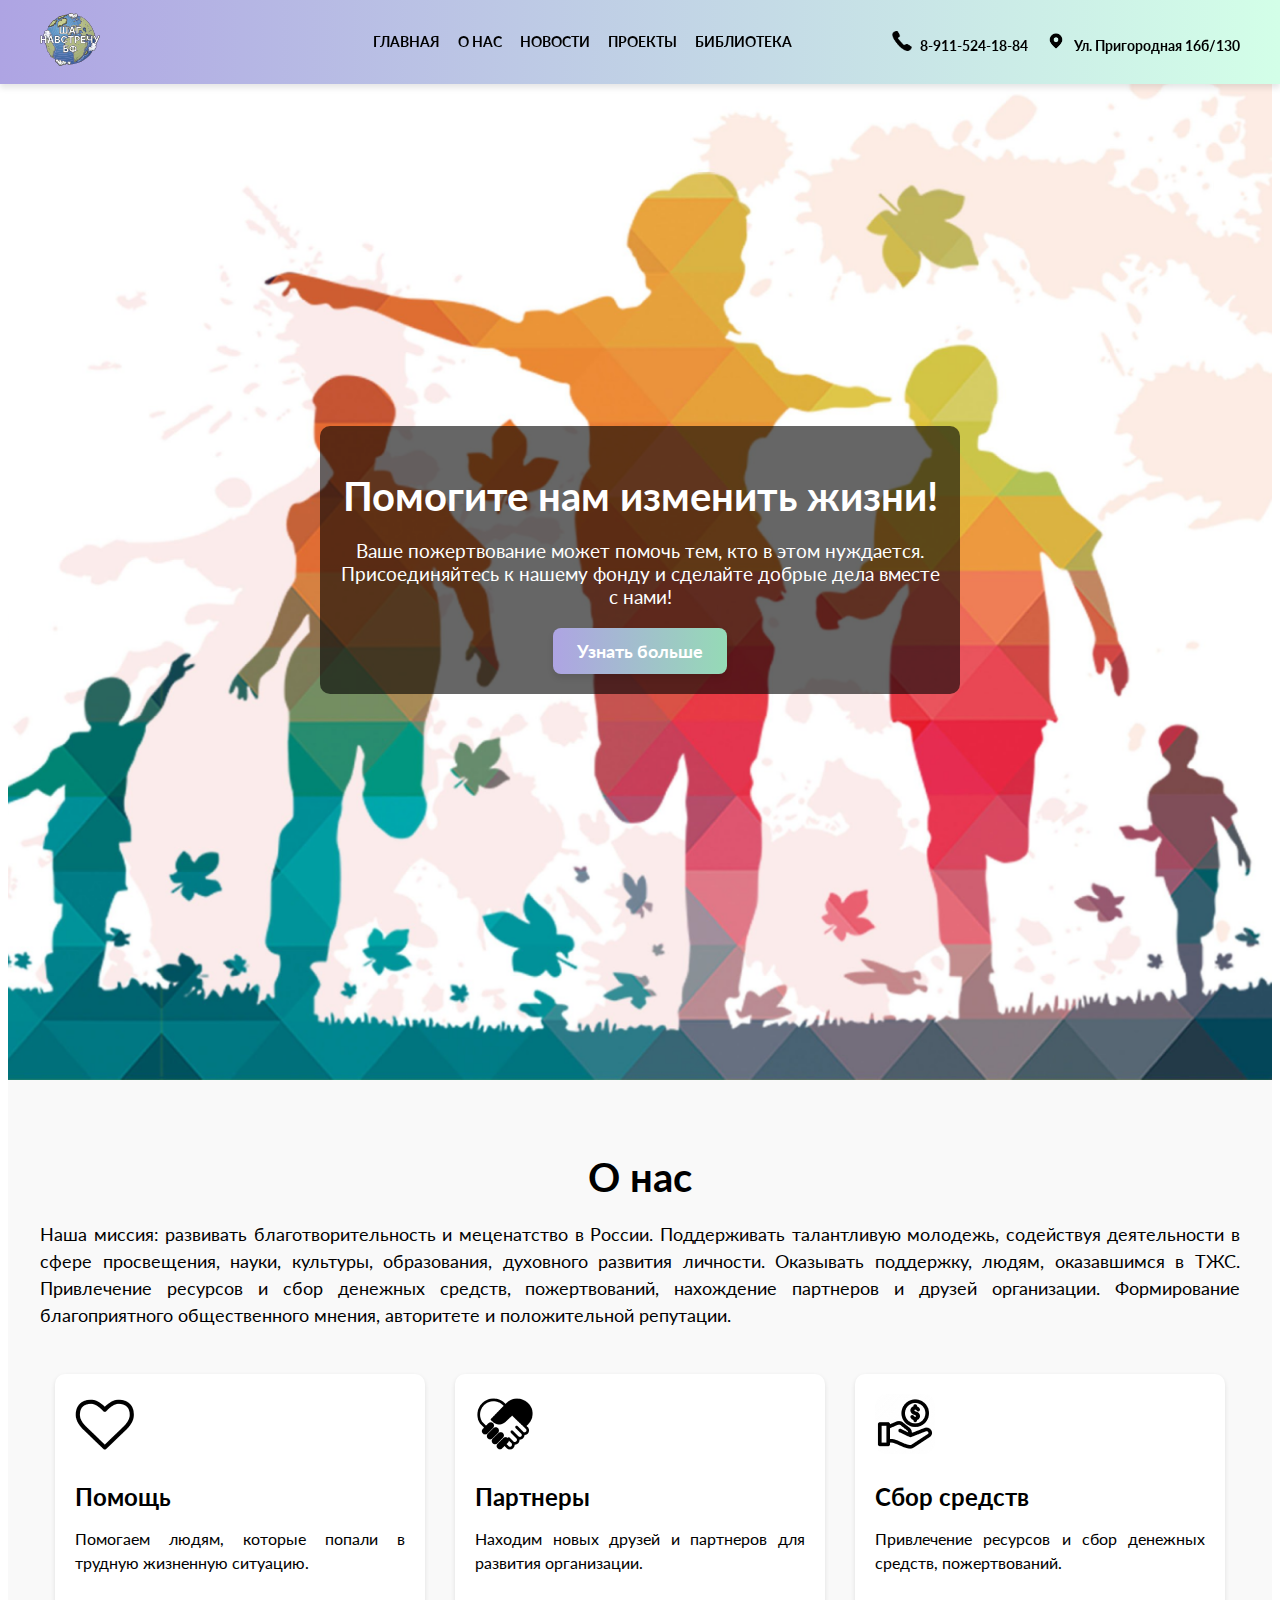
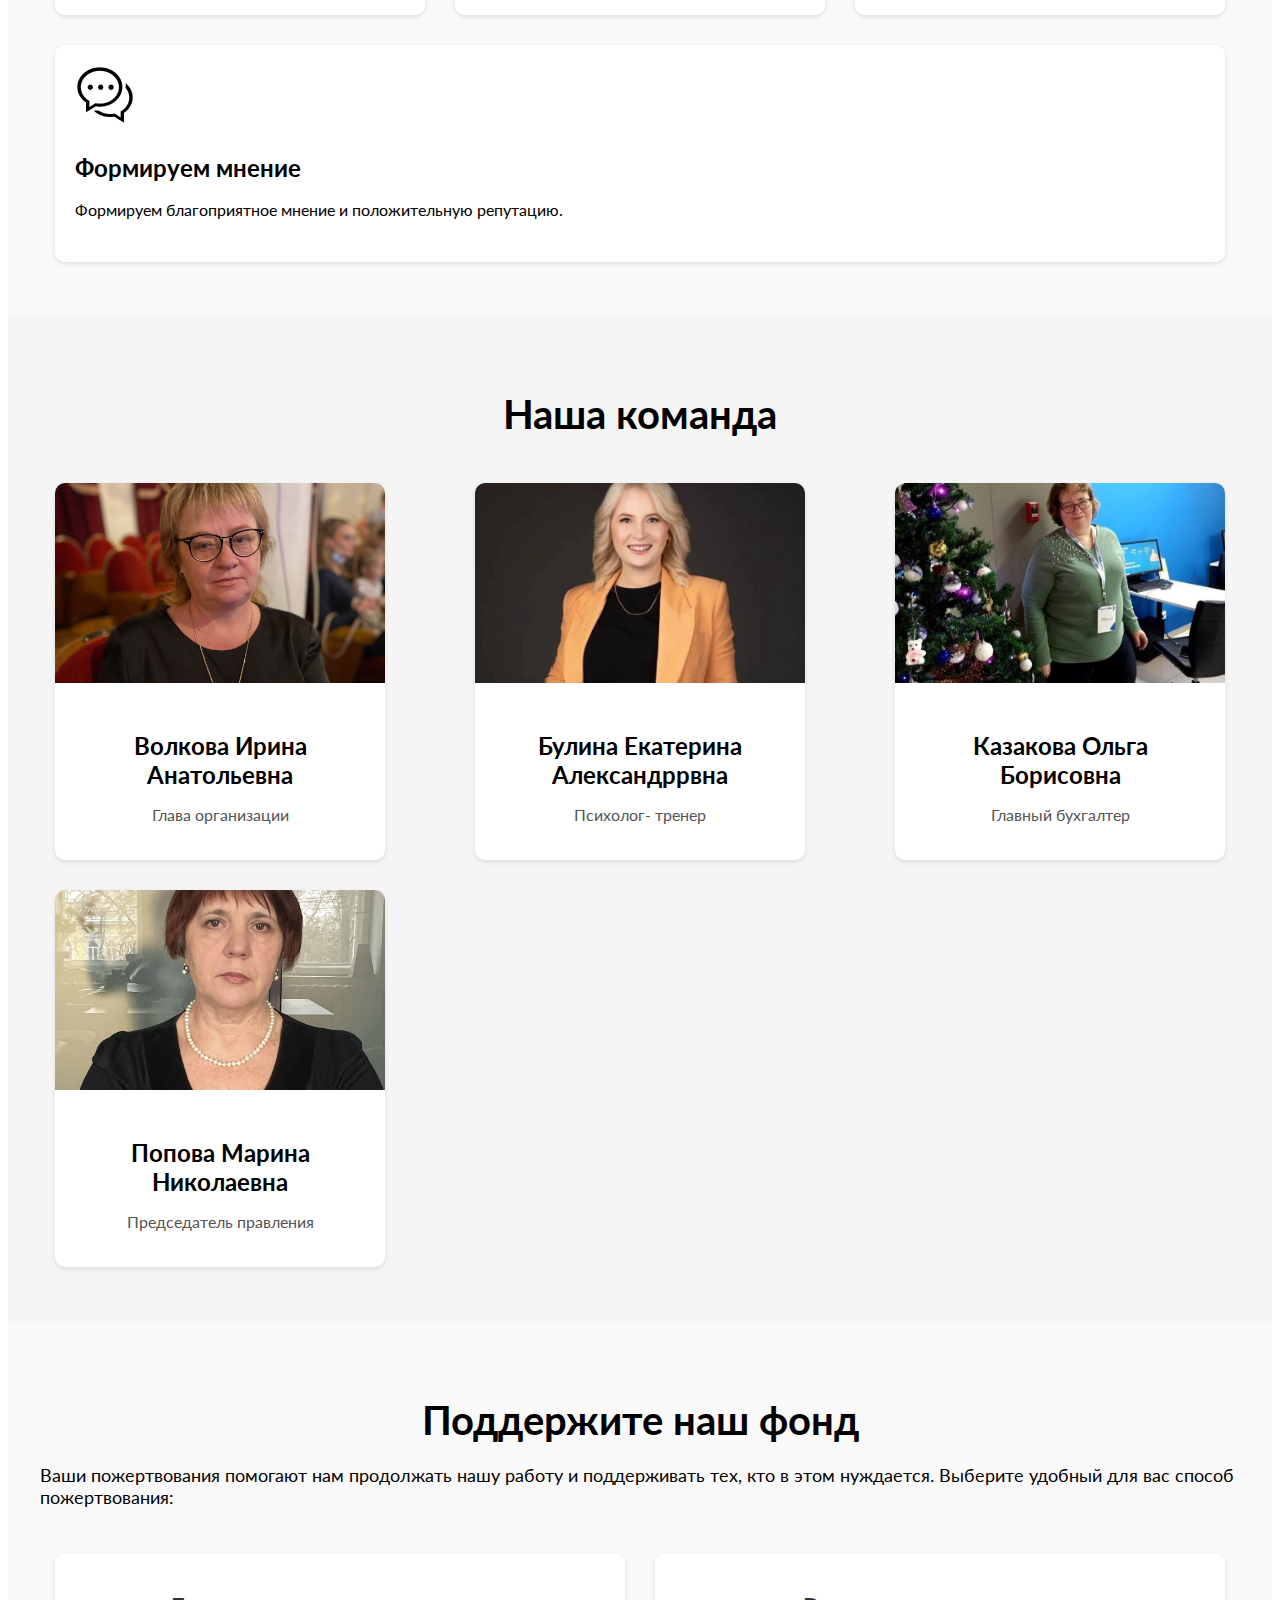
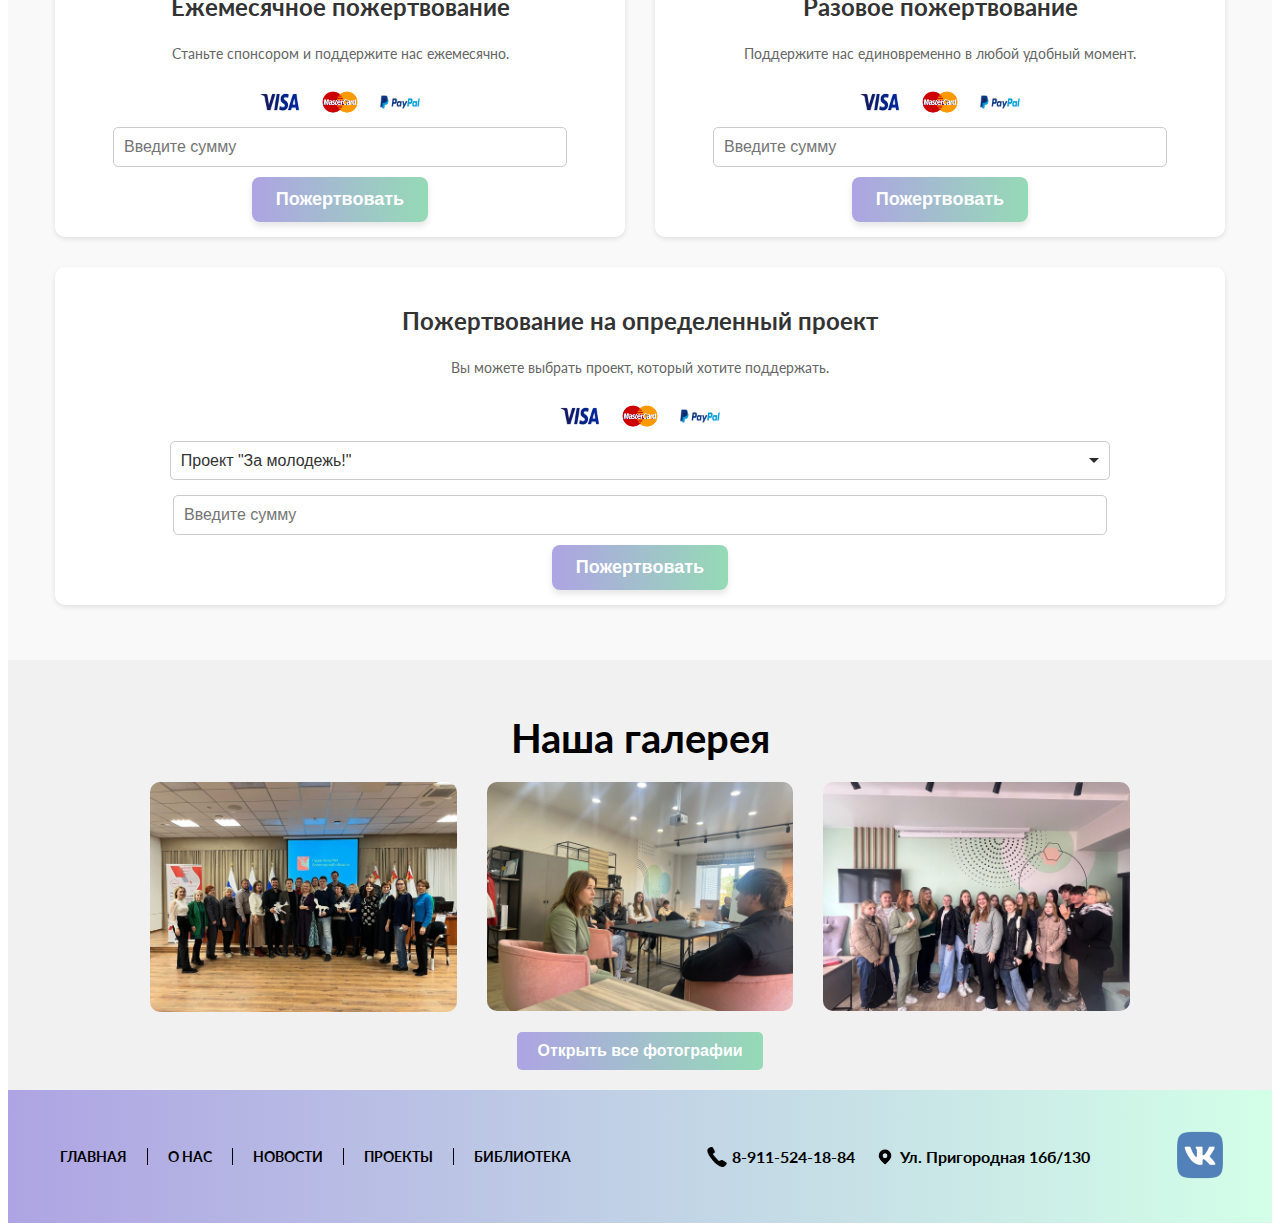
<file: index.html>
<!DOCTYPE html>
<html lang="en">
<head>
    <meta charset="UTF-8">
    <meta name="viewport" content="width=device-width, initial-scale=1.0">
    <title>Шаг навстречу</title>
    <link rel="preconnect" href="https://fonts.googleapis.com">
    <link rel="preconnect" href="https://fonts.gstatic.com" crossorigin>
    <link href="https://fonts.googleapis.com/css2?family=Lato:ital,wght@0,100;0,300;0,400;0,700;0,900;1,100;1,300;1,400;1,700;1,900&display=swap" rel="stylesheet">
    <link rel="icon" href="img\logo3.svg" type="image/x-icon">
    <link rel="stylesheet" href="style.css">
</head>
<header>
    <div class="container2">
      <div class="logo">
        <a href="index.html"><img src="img\logo3.svg" class="logo"></a>
      </div>
      <nav class="main-nav">
        <ul>
          <li><a href="#main-pg">ГЛАВНАЯ</a></li>
          <li><a href="#about">О НАС</a></li>
          <li><a href="news.html">НОВОСТИ</a></li>
          <li><a href="projects.html">ПРОЕКТЫ</a></li>
          <li><a href="library.html">БИБЛИОТЕКА</a></li>
          <li style="margin-left: 100px;">
            <a href="tel:88005553535">
              <img src="icon\kisspng-telephone-call-mobile-phones-receiver-emai-no-bg-preview (carve.photos).png" alt="Телефон" class="icon">
              8-911-524-18-84
            </a>
            <li><a href="https://yandex.ru/maps/21/vologda/house/ulitsa_chekhova_59a/Z0AYfg5nSEcPQFtjfX5xd39mZQ==/?ll=39.897128%2C59.206351&z=17" target="_blank" class="address">
              <img src="icon\geo-location-pin-vector-icon.png" alt="Адрес" class="icon">
              Ул. Пригородная 16б/130
            </a></li>
          
        </ul>
      </nav>  
      <div class="burger-menu">
        <span></span>
        <span></span>
        <span></span>
      </div>
    </div>
  </header>
  
  <div class="mobile-menu">
    <nav>
      <ul>
        <li><a href="#main-pg">ГЛАВНАЯ</a></li>
        <li><a href="#about">О НАС</a></li>
        <li><a href="news.html">НОВОСТИ</a></li>
        <li><a href="projects.html">ПРОЕКТЫ</a></li>
        <li><a href="library.html">БИБЛИОТЕКА</a></li>
          <li>
            <a href="tel:88005553535">
              <img src="icon\kisspng-telephone-call-mobile-phones-receiver-emai-no-bg-preview (carve.photos).png" alt="Телефон" class="icon">
              8-911-524-18-84
            </a>
            <li><a href="https://yandex.ru/maps/21/vologda/house/ulitsa_chekhova_59a/Z0AYfg5nSEcPQFtjfX5xd39mZQ==/?ll=39.897128%2C59.206351&z=17" target="_blank" class="address">
              <img src="icon\geo-location-pin-vector-icon.png" alt="Адрес" class="icon">
              Ул. Пригородная 16б/130
            </a></li>
          </li>
      </ul>
    </nav>
  </div>
<body>
    <main>
      <!-- Раздел "Главная" -->

      <section class="banner" id="main-pg" name="main-pg">
        <div class="banner-content">
            <h1>Помогите нам изменить жизни!</h1>
            <p>Ваше пожертвование может помочь тем, кто в этом нуждается. Присоединяйтесь к нашему фонду и сделайте добрые дела вместе с нами!</p>
            <a href="projects.html" class="btn">Узнать больше</a>
        </div>
    </section>

      <!-- Раздел "О нас" -->

      <section class="about-us" id="about" name="about">
        <div class="container">
            <h2>О нас</h2>
            <p>Наша миссия: развивать благотворительность и меценатство в России.
              Поддерживать талантливую молодежь, содействуя деятельности в сфере просвещения, науки, культуры, образования, духовного развития личности.
              Оказывать поддержку, людям, оказавшимся в ТЖС.
              Привлечение ресурсов и сбор денежных средств, пожертвований, нахождение партнеров и друзей организации.
              Формирование благоприятного общественного мнения, авторитете и положительной репутации.</p>
            <div class="points">
                <div class="point">
                    <img src="img\podderzka.png" alt="Помощь">
                    <div class="point-text">
                        <h3>Помощь</h3>
                        <p>Помогаем людям, которые попали в трудную жизненную ситуацию.</p>
                    </div>
                </div>
                <div class="point">
                    <img src="img\partners.png" alt="Партнеры">
                    <div class="point-text">
                        <h3>Партнеры</h3>
                        <p>Находим новых друзей и партнеров для развития организации.</p>
                    </div>
                </div>
                <div class="point">
                    <img src="img\sbor_sredstv.png" alt="Сбор средств">
                    <div class="point-text">
                        <h3>Сбор средств</h3>
                        <p>Привлечение ресурсов и сбор денежных средств, пожертвований.</p>
                    </div>
                </div>
                <div class="point">
                  <img src="img\mnenie.png" alt="Формируем мнение">
                  <div class="point-text">
                      <h3>Формируем мнение</h3>
                      <p>Формируем благоприятное мнение и положительную репутацию.</p>
                  </div>
              </div>
            </div>
        </div>
    </section>
    
      <!-- Раздел "Сотрудники" -->
        
      <section class="team" id="team" name="team">
        <div class="container">
            <h2>Наша команда</h2>
            <div class="team-cards">
                <div class="team-card">
                    <img src="img\sot1.jpeg" alt="Сотрудник 1">
                    <div class="card-content">
                        <h3>Волкова Ирина Анатольевна</h3>
                        <p>Глава организации</p>
                    </div>
                </div>
                <div class="team-card">
                    <img src="img\sot2.jpg" alt="Сотрудник 2">
                    <div class="card-content">
                        <h3>Булина Екатерина Александррвна</h3>
                        <p>Психолог- тренер</p>
                    </div>
                </div>
                <div class="team-card">
                    <img src="img\sot3.jpg" alt="Сотрудник 3">
                    <div class="card-content">
                        <h3>Казакова Ольга Борисовна</h3>
                        <p>Главный бухгалтер</p>
                    </div>
                </div>
                <div class="team-card">
                  <img src="img\sot4.jpg" alt="Сотрудник 4">
                  <div class="card-content">
                      <h3>Попова Марина Николаевна</h3>
                      <p>Председатель правления</p>
                  </div>
              </div>
            </div>
        </div>
    </section>
    
      <!-- Раздел "Пожертвования" -->

      <section class="donations" id="donate" name="donate">
        <div class="container">
            <h2>Поддержите наш фонд</h2>
            <p>Ваши пожертвования помогают нам продолжать нашу работу и поддерживать тех, кто в этом нуждается. Выберите удобный для вас способ пожертвования:</p>
    
            <div class="donation-options">
                <div class="donation-option">
                    <h3>Ежемесячное пожертвование</h3>
                    <p>Станьте спонсором и поддержите нас ежемесячно.</p>
                    <div class="payment-icons">
                      <img src="icon\visa.png" alt="Visa" />
                      <img src="icon\master-card.png" alt="Mastercard" />
                      <img src="icon\paypal.png" alt="PayPal" />
                  </div>
                    <input type="number" placeholder="Введите сумму" />
                    <button class="btn">Пожертвовать</button>
                </div>
                <div class="donation-option">
                    <h3>Разовое пожертвование</h3>
                    <p>Поддержите нас единовременно в любой удобный момент.</p>
                    <div class="payment-icons">
                      <img src="icon\visa.png" alt="Visa" />
                      <img src="icon\master-card.png" alt="Mastercard" />
                      <img src="icon\paypal.png" alt="PayPal" />
                  </div>
                    <input type="number" placeholder="Введите сумму" />
                    <button class="btn">Пожертвовать</button>
                </div>
                <div class="donation-option">
                    <h3>Пожертвование на определенный проект</h3>
                    <p>Вы можете выбрать проект, который хотите поддержать.</p>
                    <div class="payment-icons">
                      <img src="icon\visa.png" alt="Visa" />
                      <img src="icon\master-card.png" alt="Mastercard" />
                      <img src="icon\paypal.png" alt="PayPal" />
                  </div>
                    <select>
                        <option value="project1">Проект "За молодежь!"</option>
                        <option value="project2">Проект "Дети цветы жизни"</option>
                        <option value="project3">Проект "Общее благо"</option>
                    </select>
                    <input type="number" placeholder="Введите сумму" />
                    <button class="btn">Пожертвовать</button>
                </div>
            </div>
        </div>
    </section>
    
      <!-- Раздел "Галерея" -->
        
      <section class="gallery" id="gallery" name="gallery">
        <h2>Наша галерея</h2>
        <div class="gallery-grid">
            <img src="img\hgVdqMbxwY8.jpg" alt="Изображение 1" class="gallery-item" />
            <img src="img\ob_MmD9aNKA.jpg" alt="Изображение 2" class="gallery-item" />
            <img src="img\w2XQ220q8KY.jpg" alt="Изображение 3" class="gallery-item" />
        </div>
        <button class="open-modal-btn">Открыть все фотографии</button>
    
        <!-- Модальное окно -->
        <div class="modal" id="galleryModal">
            <div class="modal-content">
                <span class="close">&times;</span>
                <div class="modal-images">
                    <h2>Фотографии</h2>
                    <img src="img\hgVdqMbxwY8.jpg" alt="Изображение 1" />
                    <img src="img\ob_MmD9aNKA.jpg" alt="Изображение 2" />
                    <img src="img\w2XQ220q8KY.jpg" alt="Изображение 3" />
                    <img src="img\96qfqvJULtY.jpg" alt="Изображение 4" />
                    <img src="img\DjOS1VztKTs.jpg" alt="Изображение 5" />
                    <img src="img\SJkIoiBfHUA.jpg" alt="Изображение 6" />
                    <img src="img\4AdYoPAeLMA.jpg" alt="Изображение 7" />
                    <!-- Добавьте больше изображений при необходимости -->
                </div>
            </div>
        </div>
    </section>  
</main>
</body>

<div class="btn-up btn-up_hide"></div>

<footer>
    <div class="footer-content">
      <nav class="footer-nav">
        <a href="#main-pg">ГЛАВНАЯ</a>
        <a href="#about">О НАС</a>
        <a href="news.html">НОВОСТИ</a>
        <a href="projects.html">ПРОЕКТЫ</a>
        <a href="library.html">БИБЛИОТЕКА</a>
      </nav>
      <div class="contact-info">
        <a href="tel:+88005553535">
          <img src="icon\kisspng-telephone-call-mobile-phones-receiver-emai-no-bg-preview (carve.photos).png" alt="Phone" class="icon">
          8-911-524-18-84
        </a>
        <a href="https://yandex.ru/maps/21/vologda/house/ulitsa_chekhova_59a/Z0AYfg5nSEcPQFtjfX5xd39mZQ==/?ll=39.897128%2C59.206351&z=17" target="_blank">
          <img src="icon\geo-location-pin-vector-icon.png" alt="Email" class="icon">
          Ул. Пригородная 16б/130
        </a>
      </div>
      <div class="social-links">
        <a href="https://vk.com/club181046361" target="_blank">
          <img src="icon\vk-icon.png" alt="VK" class="icon">
        </a>
      </div>
    </div>
  </footer>


  <script>
    document.addEventListener('DOMContentLoaded', function() {
      var burgerMenu = document.querySelector('.burger-menu');
      var mobileMenu = document.querySelector('.mobile-menu');
    
      burgerMenu.addEventListener('click', function() {
        this.classList.toggle('active');
        mobileMenu.classList.toggle('show');
      });
    
      // Закрываем мобильное меню, если размер окна увеличивается
      window.addEventListener('resize', function() {
        if (window.innerWidth > 768 && mobileMenu.classList.contains('show')) {
          mobileMenu.classList.remove('show');
          burgerMenu.classList.remove('active');
        }
      });
    });

        // Получаем элементы модального окна и кнопку
    const modal = document.getElementById("galleryModal");
    const btn = document.querySelector(".open-modal-btn");
    const span = document.getElementsByClassName("close")[0];

    // Открытие модального окна
    btn.onclick = function() {
        modal.style.display = "block";
    }

    // Закрытие модального окна при нажатии на "x"
    span.onclick = function() {
        modal.style.display = "none";
    }

    // Закрытие модального окна при клике вне его содержимого
    window.onclick = function(event) {
        if (event.target == modal) {
            modal.style.display = "none";
        }
    }

    const btnUp = {
      el: document.querySelector('.btn-up'),
      show() {
        // удалим у кнопки класс btn-up_hide
        this.el.classList.remove('btn-up_hide');
      },
      hide() {
        // добавим к кнопке класс btn-up_hide
        this.el.classList.add('btn-up_hide');
      },
      addEventListener() {
        // при прокрутке содержимого страницы
        window.addEventListener('scroll', () => {
          // определяем величину прокрутки
          const scrollY = window.scrollY || document.documentElement.scrollTop;
          // если страница прокручена больше чем на 400px, то делаем кнопку видимой, иначе скрываем
          scrollY > 200 ? this.show() : this.hide();
        });
        // при нажатии на кнопку .btn-up
        document.querySelector('.btn-up').onclick = () => {
          // переместим в начало страницы
          window.scrollTo({
            top: 0,
            left: 0,
            behavior: 'smooth'
          });
        }
      }
    }   
    btnUp.addEventListener();
    
    document.addEventListener('DOMContentLoaded', function() {
      // Получаем все якорные ссылки
      var anchorLinks = document.querySelectorAll('a[href^="#"]');
    
      // Обработчик событий для клика по якорной ссылке
      anchorLinks.forEach(function(link) {
        link.addEventListener('click', function(e) {
          e.preventDefault(); // Отменяем стандартное поведение ссылки
    
          // Получаем ID элемента, на который ссылается якорь
          var targetId = this.getAttribute('href');
          var targetElement = document.querySelector(targetId);
    
          if (targetElement) {
            // Вычисляем координаты целевого элемента
            var targetPosition = targetElement.getBoundingClientRect().top;
            var startPosition = window.pageYOffset;
            var distance = targetPosition;
            var duration = 600; // Длительность анимации (в миллисекундах)
    
            // Функция для реализации плавного скролла
            var scroll = function(c, t, d) {
              var cc = c;
              var tc = t;
              var dc = d;
              var start = performance.now();
    
              requestAnimationFrame(function step(timestamp) {
                var progress = (timestamp - start) / dc;
                var currentPosition = cc + (tc * progress);
    
                if (progress < 1) {
                  window.scrollTo(0, currentPosition);
                  requestAnimationFrame(step);
                } else {
                  window.scrollTo(0, tc + startPosition);
                }
              });
            };
    
            // Запускаем плавный скролл
            scroll(startPosition, distance, duration);
          }
        });
      });
    });
    </script>
</html>
</file>
<file: style.css>
/* banner */
.banner {
  background-image: url('img/Banner.png'); /* Укажите путь к изображению */
  background-size: cover;
  background-position: center;
  height: 1000px; /* Высота баннера */
  display: flex;
  align-items: center;
  justify-content: center;
  text-align: center;
  color: white; /* Цвет текста */
  padding: 20px;
  position: relative;
  margin-top: 40px;
}

.banner-content {
  background-color: rgba(0, 0, 0, 0.6); /* Полупрозрачный фон для улучшения читаемости текста */
  padding: 20px;
  border-radius: 10px; /* Закругленные края */
  max-width: 600px; /* Максимальная ширина текста */
  width: 90%; /* Ширина контейнера, чтобы он занимал 90% от родительского контейнера */
}

.banner h1 {
  font-size: 2.5em; /* Размер заголовка */
  margin-bottom: 10px; /* Отступ под заголовком */
}

.banner p {
  font-size: 1.2em; /* Размер текста */
  margin-bottom: 20px; /* Отступ под текстом */
}

/* Адаптивные стили */
@media (max-width: 768px) { /* Для мобильных устройств */
  .banner {
      height: 300px; /* Высота баннера для мобильных устройств */
      margin-top: 90px;
  }

  .banner h1 {
      font-size: 2em; /* Размер заголовка для мобильных устройств */
  }

  .banner p {
      font-size: 1em; /* Размер текста для мобильных устройств */
  }
}

@media (max-width: 480px) { /* Для маленьких мобильных устройств */
  .banner {
      height: 250px; /* Высота баннера для очень маленьких экранов */
      margin-top: 90px;
  }
  
  .banner h1 {
      font-size: 1.5em; /* Размер заголовка для очень маленьких экранов */
  }

  .banner p {
      font-size: 0.9em; /* Размер текста для очень маленьких экранов */
  }
}
  
/* About Us */  

.about-us {
  padding: 40px 20px; /* Отступы сверху и снизу, по бокам */
  background-color: #f9f9f9; /* Фоновый цвет */
  text-align: center; /* Центрация текста */
}

.about-us p {
  text-align: justify; /* Выравнивание текста по ширине */
  margin-bottom: 20px; /* Отступ под описанием */
  line-height: 1.5; /* Высота строки для лучшей читаемости */
}


.container {
  max-width: 1200px; /* Максимальная ширина контейнера */
  margin: 0 auto; /* Центрирование контейнера */
}

h2 {
  font-size: 2.5em; /* Размер заголовка */
  margin-bottom: 20px; /* Отступ под заголовком */
}

.points {
  display: flex; /* Используем flexbox для размещения пунктов в ряд */
  justify-content: space-around; /* Равномерно распределяем пункты */
  flex-wrap: wrap; /* Переносим пункты на следующую строку при необходимости */
  margin-top: 30px; /* Отступ сверху */
}

.point {
  flex: 1 1 22%; /* Гибкая ширина: от 1 до 22% в ряд */
  margin: 15px; /* Отступы между пунктами */
  background-color: white; /* Фоновый цвет для пункта */
  padding: 20px; /* Внутренние отступы */
  border-radius: 10px; /* Закругленные края */
  box-shadow: 0 2px 5px rgba(0, 0, 0, 0.1); /* Тень для эффекта глубины */
  text-align: left; /* Выравнивание текста по левому краю */
}

.point img {
  width: 60px; /* Ширина изображения */
  border-radius: 10px; /* Закругленные края изображения */
  height: auto; /* Автоматическая высота */
}

.point-text {
  margin-top: 10px; /* Отступ сверху для текста */
}

.point-text h3 {
  font-size: 1.5em; /* Размер заголовка для пункта */
margin-bottom: 10px; /* Отступ под заголовком пункта */
}

.point-text p {
  font-size: 1em; /* Размер текста для пункта */
}

/* Адаптивные стили для меньших экранов */
@media (max-width: 768px) {
    .point {
        flex: 1 1 45%; /* Больше места на экранах, меньше 768px */
    }
}

@media (max-width: 480px) {
    .point {
        flex: 1 1 100%; /* Полная ширина для очень маленьких экранов */
    }
}


/* Сотрудники */

.team {
  padding: 40px 20px; /* Отступы сверху и снизу, по бокам */
  background-color: #f5f5f5; /* Фоновый цвет для раздела */
  text-align: center; /* Центрация текста */
}

.team-cards {
  display: flex; /* Используем flexbox для карточек */
  justify-content: space-between; /* Распределяем карточки равномерно */
  flex-wrap: wrap; /* Переносим карточки на следующую строку при необходимости */
  margin-top: 30px; /* Отступ сверху */
}

.team-card {
  background-color: white; /* Фоновый цвет карточки */
  border-radius: 10px; /* Закругленные края карточки */
  box-shadow: 0 2px 5px rgba(0,0,0,0.1); /* Тень для эффекта глубины */
  margin: 15px; /* Отступы между карточками */
  overflow: hidden; /* Обрезка содержимого, выходящего за границы */
  transition: transform 0.3s ease; /* Плавный переход для эффекта при наведении */
  width: calc(30% - 30px); /* Сделать карточки шире, чтобы учесть отступы */
}

.team-card:hover {
  transform: scale(1.05); /* Увеличение карточки при наведении */
}

.team-card img {
  width: 100%; /* Ширина изображения занимает 100% карточки */
  height: 200px; /* Фиксированная высота изображения для одинакового размера */
  object-fit: cover; /* Обеспечивает, что изображение сохраняет пропорции, при этом заполняя контейнер */
  border-radius: 0; /* Убираем закругление на изображениях */
}

.card-content {
  padding: 20px; /* Внутренние отступы */
}

.card-content h3 {
  font-size: 1.5em; /* Размер заголовка сотрудника */
  margin-bottom: 10px; /* Отступ под заголовком */
}

.card-content p {
  font-size: 1em; /* Размер текста для должности */
  color: #555; /* Цвет текста для должности */
}

/* Адаптивные стили для меньших экранов */
@media (max-width: 768px) {
  .team-card {
      width: calc(45% - 30px); /* 2 карточки в ряд на маленьких экранах */
  }
}

@media (max-width: 480px) {
  .team-card {
      width: calc(100% - 30px); /* 1 карточка в ряд на очень маленьких экранах */
  }
}

/* Donates */

.donations {
  padding: 40px 20px; /* Отступы сверху и снизу, по бокам */
  background-color: #f9f9f9; /* Фоновый цвет для раздела */
}

.donation-options {
  display: flex; /* Используем flexbox для размещения вариантов пожертвований */
  justify-content: space-around; /* Равномерно распределяем варианты */
  flex-wrap: wrap; /* Переносим варианты на следующую строку при необходимости */
  margin-top: 30px; /* Отступ сверху */
}

.donation-option {
  display: flex; /* Используйте flexbox для вертикального выравнивания */
  flex-direction: column; /* Вертикальное выравнивание содержимого */
  align-items: center; /* Центрируем содержимое карточки */
  margin: 15px; /* Отступы между карточками */
  padding: 15px; /* Внутренние отступы */
  background-color: #ffffff; /* Фоновый цвет для карточки */
  border-radius: 10px; /* Закругленные края */
  box-shadow: 0 2px 5px rgba(0, 0, 0, 0.1); /* Тень для эффекта глубины */
  flex: 1 1 30%; /* Размер карточки с гибкостью */
  text-align: center; /* Центрируем текст */
}

.donation-option:hover {
  transform: translateY(-5px); /* Поднимаем карточку при наведении */
}

.donation-option h3 {
  font-size: 1.5em; /* Размер заголовка */
  margin-bottom: 10px; /* Отступ под заголовком */
  color: #333; /* Цвет заголовка */
}

.donation-option p {
  font-size: 0.9em; /* Размер текста */
  color: #666; /* Цвет текста */
  margin-bottom: 15px; /* Отступ под описанием */
}

.donation-option input[type="number"] {
  width: 80%; /* Ширина поля ввода */
  padding: 10px; /* Внутренние отступы */
  margin-bottom: 10px; /* Отступ под полем ввода */
  border: 1px solid #ccc; /* Обводка */
  border-radius: 5px; /* Закругление */
  font-size: 1em; /* Размер шрифта */
  transition: border-color 0.3s; /* Плавный переход для границ */
}

.donation-option input[type="number"]:focus {
  border-color: #28a745; /* Цвет границы при фокусе */
  outline: none; /* Убираем обвод при фокусе */
}

.btn {
  background-color: #28a745; /* Цвет кнопки */
  color: white; /* Цвет текста на кнопке */
  padding: 10px 20px; /* Внутренние отступы кнопки */
  border: none; /* Без обводки */
  border-radius: 5px; /* Закругление кнопки */
  cursor: pointer; /* Курсор при наведении */
  transition: background-color 0.3s, transform 0.3s; /* Плавный переход цвета и эффекта */
}

.btn:hover {
  background-color: #218838; /* Темнее цвет при наведении */
  transform: translateY(-2px); /* Поднимаем кнопку при наведении */
}

/* Адаптивные стили для меньших экранов */
@media (max-width: 768px) {
  .donation-option {
      flex: 1 1 100%; /* Полная ширина для небольших экранов */
  }
}

.donation-option select {
  width: 82.5%; /* Задать полную ширину для адаптивности */
  padding: 10px; /* Внутренние отступы */
  margin-bottom: 15px; /* Отступ под селектом */
  border: 1px solid #ccc; /* Обводка */
  border-radius: 5px; /* Закругление */
  font-size: 1em; /* Размер шрифта */
  background-color: #ffffff; /* Фоновый цвет */
  color: #333; /* Цвет текста */
  appearance: none; /* Убираем стандартный стиль в некоторых браузерах */
  background-image: url('data:image/svg+xml;utf8,<svg xmlns="http://www.w3.org/2000/svg" width="10" height="5" viewBox="0 0 10 5"><polygon points="0,0 5,5 10,0" style="fill:%232b2b2b;"/></svg>'); /* Стрелка вниз */
  background-repeat: no-repeat; /* Убираем повторение */
  background-position: right 10px center; /* Позиция стрелки */
  background-size: 10px; /* Размер стрелки */
  cursor: pointer; /* Курсор при наведении */
  transition: border-color 0.3s; /* Плавный переход для границы */
}

.donation-option select:focus {
  border-color: #28a745; /* Цвет границы при фокусе */
  outline: none; /* Убираем обвод при фокусе */
}

/* Адаптивные стили для мобильных устройств */
@media (max-width: 375px) {
  .donation-option select {
    width: 100%;
      font-size: 0.8em; /* Уменьшение размера шрифта на мобильных устройствах */
  }
}

.payment-icons {
  display: flex; /* Используем flexbox для размещения иконок */
  justify-content: center; /* Центрируем иконки */
  margin: 10px 0; /* Отступы сверху и снизу */
}

.payment-icons img {
  width: 40px; /* Ширина иконок */
  height: auto; /* Автоматическая высота для сохранения пропорций */
  margin: 0 10px; /* Отступы между иконками */
  transition: transform 0.3s; /* Плавный переход для эффекта при наведении */
}

.payment-icons img:hover {
  transform: scale(1.1); /* Увеличение иконок при наведении */
}


/* gallery */


.gallery {
  text-align: center; /* Центрирование текста заголовка */
  padding: 20px 20px; /* Отступы */
  background-color: #f1f1f1; /* Фоновый цвет для галереи */
  justify-items: center;
}

.gallery-grid {
  display: grid; /* Используем Grid для организации изображений */
  width: 80%;
  grid-template-columns: repeat(3, 1fr); /* Устанавливаем 3 колонки одинаковой ширины */
  gap: 30px; /* Отступы между изображениями */
  margin-bottom: 20px; /* Отступ снизу */
  justify-items: center; /* Центрируем элементы внутри сетки */
}

.gallery-item {
  width: 100%; /* Полная ширина для изображений */
  height: auto; /* Автоматическая высота */
  border-radius: 10px; /* Закругленные углы */
  transition: transform 0.3s; /* Плавный переход для эффекта при наведении */
}

.gallery-item:hover {
  transform: scale(1.05); /* Увеличение изображения при наведении */
}

.open-modal-btn {
  padding: 10px 20px; /* Внутренние отступы для кнопки */
  border: none; /* Без обводки */
  border-radius: 5px; /* Закругление кнопки */
  background: linear-gradient(90deg, #aea4e3, #95dab6); /* Цвет фона кнопки */
  color: white; /* Цвет текста на кнопке */
  cursor: pointer; /* Курсор при наведении */
  font-size: 1em; /* Размер шрифта */
  font-weight: bold;
  transition: background-color 0.3s; /* Плавный переход цвета */
}

.open-modal-btn:hover {
  background: linear-gradient(90deg, #8cbacc, #b3daa2); /* Темнее цвет при наведении */
}

/* Стили для модального окна */
.modal {
  display: none; /* Скрываем модальное окно по умолчанию */
  position: fixed; /* Фиксированное положение */
  z-index: 1; /* На переднем плане */
  left: 0;
  top: 0;
  width: 100%; /* Полная ширина */
  height: 100%; /* Полная высота */
  overflow: auto; /* Прокрутка при необходимости */
  background-color: rgba(0, 0, 0, 0.8); /* Полупрозрачный фон */
}

.modal-content {
  position: relative; /* Относительное позиционирование */
  margin: 5% auto; /* Отступы сверху и снизу, центрирование */
  padding: 20px; /* Внутренние отступы */
  background-color: white; /* Фон модального окна */
  border-radius: 10px; /* Закругленные углы */
  max-width: 700px; /* Максимальная ширина */
}

/* Центрируем изображения в модальном окне */
.modal-images {
  display: flex; /* Используем Flexbox для отображения изображений в ряд */
  flex-direction: column; /* Вертикальное размещение изображений */
    align-items: center; /* Центрирование изображений в контейнере */
}

.modal-images img {
    width: 100%; /* Полная ширина для изображений в модальном окне */
    height: auto; /* Автоматическая высота */
    border-radius: 10px; /* Закругленные углы */
    margin-bottom: 30px; /* Отступ между изображениями */
}

/* Кнопка закрытия */
.close {
    color: #aaa; /* Цвет иконки закрытия */
    float: right; /* Правое выравнивание */
    font-size: 28px; /* Размер шрифта */
    font-weight: bold; /* Жирный шрифт */
    cursor: pointer; /* Курсор при наведении */
}

.close:hover,
.close:focus {
    color: black; /* Цвет иконки при наведении */
    text-decoration: none; /* Без подчеркивания */
    cursor: pointer; /* Курсор при наведении */
}


@media (max-width: 1200px) {
    .gallery-grid {
        grid-template-columns: repeat(auto-fill, minmax(3, 1fr)); /* Уменьшаем размер колонок на больших экранах */
    }

}

@media (max-width: 800px) {
    .gallery-grid {
        grid-template-columns: repeat(auto-fill, minmax(3, 1fr)); /* Дальше уменьшаем размер колонок на средних экранах */
    }

}

@media (max-width: 500px) {
    .gallery-grid {
        grid-template-columns: 1fr; /* Одна колонка на мобильных экранах */
    }

}


/* description */
#description {
  padding: 20px;
  text-align: center; /* Центрируем текст и кнопки */
}

#description p {
  margin: 0 auto; /* Центрирование контейнера */
  max-width: 1200px;
  text-align: center;
}

label {
  display: block; /* Каждый label занимает отдельную строку */
  margin: 10px 0 5px; /* Отступы для уменьшения загромождения */
  font-family: Arial, Helvetica, sans-serif;
}

input[type="text"], input[type="email"], input[type="password"] {
  width: calc(100% - 20px); /* Ширина поля ввода */
  padding: 10px; /* Поля внутри */
  border: 1px solid #ccc; /* Цвет рамки */
  border-radius: 5px; /* Скругление углов поля ввода */
  box-sizing: border-box; /* Учет padding при расчете ширины */
}

input[type="text"]:focus, input[type="email"]:focus, input[type="password"]:focus {
  border-color: #3f51b5; /* Цвет рамки при фокусе */
  outline: none; /* Убираемoutline */
}

button {
  padding: 10px 20px;
  cursor: pointer;
  border: none;
  background: linear-gradient(90deg, #aea4e3, #95dab6);
  color: white; /* Цвет текста кнопок */
  border-radius: 5px; /* Скругление углов кнопок */
}

button:hover {
  background: linear-gradient(90deg, #8cbacc, #b3daa2); /* Цвет фона при наведении */

}

.linked {
text-decoration: none;
color: rgb(0, 167, 0);
}

.linked:hover {
  color: rgb(0, 128, 0);
}

.modal2 {
  display: none;
  position: fixed;
  z-index: 1;
  left: 0;
  top: 0;
  width: 100%;
  height: 100%;
  overflow: auto;
  background-color: rgba(0,0,0,0.5); /* Полупрозрачный черный фон */
}

.modal2-content {
  background-color: #ffffff; /* Цвет фона формы */
  margin: 10% auto; /* Центрирование формы */
  padding: 20px;
  border: 1px solid #888;
  width: 400px; /* Ширина формы */
  border-radius: 10px; /* Скругление углов формы */
  box-shadow: 0 0 10px rgba(0, 0, 0, 0.3); /* Тень для формы */
}

h2 {
  text-align: center; /* Центрировать заголовки форм */
}

/* Адаптивные стили */
@media (max-width: 1024px) { /* Планшеты */

  .modal2-content {
      width: 75%; /* Уменьшаем ширину формы для планшетов */
      margin: 15% auto; /* Увеличиваем отступ сверху */
  }
}

@media (max-width: 600px) { /* Смартфоны */
  .modal2-content {
      width: 80%; /* Уменьшаем ширину формы для мобильных */
      margin: 30% auto;
  }
}

@media (max-width: 375px) { /* Смартфоны 375px */
  .modal2-content {
      width: 75%; /* Уменьшаем ширину формы более для маленьких смартфонов */
      margin: 30% auto; /* Уменьшаем отступ сверху для более компактного отображения */
  }

  h2 {
    font-size: 1.5em; /* Уменьшаем размер заголовка на маленьких экранах */
    }

    label,
    input[type="text"],
    input[type="email"],
    input[type="password"] {
        font-size: 0.9em; /* Уменьшаем размер шрифта полей ввода */
    }
}

@media (max-width: 320px) { /* Смартфоны 320px */
    .modal2-content {
        width: 85%; /* Уменьшаем ширину формы */
        margin: 35% auto; /* Уменьшаем отступ сверху для более компактного отображения */
    }

    h2 {
        font-size: 1.2em; /* Уменьшаем размер заголовка на самых маленьких экранах */
    }

    label,
    input[type="text"],
    input[type="email"],
    input[type="password"] {
        font-size: 0.8em; /* Еще больше уменьшаем размер шрифта полей ввода */
    }
}

/* projects */









  
  /* btn-up */

  .btn-up {
    /* фиксированное позиционирование */
    position: fixed;
    /* цвет фона */
    background: linear-gradient(90deg, #a299cc, #add2d8);
    /* расстояние от правого края окна браузера */
    right: 20px;
    /* расстояние от нижнего края окна браузера */
    bottom: 0;
    /* скругление верхнего левого угла */
    border-top-left-radius: 8px;
    /* скругление верхнего правого угла */
    border-top-right-radius: 8px;
    /* вид курсора */
    cursor: pointer;
    /* отображение элемента как flex */
    display: flex;
    /* выравниваем элементы внутри элемента по центру вдоль поперечной оси */
    align-items: center;
    /* выравниваем элементы внутри элемента по центру вдоль главной оси */
    justify-content: center;
    /* ширина элемента */
    width: 60px;
    /* высота элемента */
    height: 50px;
    border: #ffffff 2px solid;
  }
  
  .btn-up::before {
    content: "";
    width: 40px;
    height: 40px;
    background: transparent no-repeat center center;
    background-size: 100% 100%;
    background-image: url("data:image/svg+xml,%3Csvg xmlns='http://www.w3.org/2000/svg' width='16' height='16' fill='%23fff' viewBox='0 0 16 16'%3E%3Cpath fill-rule='evenodd' d='M7.646 4.646a.5.5 0 0 1 .708 0l6 6a.5.5 0 0 1-.708.708L8 5.707l-5.646 5.647a.5.5 0 0 1-.708-.708l6-6z'/%3E%3C/svg%3E");
  }
  
  .btn-up_hide {
    display: none;
  }
  
  @media (hover: hover) and (pointer: fine) {
    .btn-up:hover {
      background: linear-gradient(90deg, #aea4e3, #b8e4cd);
      border: #ffffff 2px solid;
    }
  }

header {
    background: linear-gradient(90deg, #aea4e3, #d3ffe8);
    color: #fff;
    padding: 13px 0;
    position: fixed;
    font-family: "Lato", sans-serif;
    top: 0;
    left: 0;
    width: 100%;
    z-index: 999;
    box-shadow: 0 4px 6px rgba(0, 0, 0, 0.1);
  }
  
  .container2 {
    max-width: 1200px;
    margin: 0 auto;
    display: flex;
    justify-content: space-between;
    font-family: "Lato", sans-serif;
    align-items: center;
  }

  .logo {
    width: 60px;
    height: auto;
  }

  .logo a {
    color: #ffffff;
    font-size: 24px;
    text-decoration: none;
  }
  
  .main-nav ul {
    display: flex;
    font-family: "Lato", sans-serif;
    list-style: none;
    margin: 0;
    padding: 0;
  }
  
  .main-nav li {
    margin-left: 18px;
    font-family: "Lato", sans-serif;
  }
  
  .main-nav li a {
    color: #000000;
    text-decoration: none;
    font-family: "Lato", sans-serif;
    font-weight: 700;
    font-size: 14px;
    padding-bottom: 5px;
    transition: color 0.3s ease;
    position: relative;
  }
  
  .main-nav li a::after {
    content: "";
    position: absolute;
    bottom: 0;
    left: 0;
    width: 0;
    height: 2px;
    background-color: #000000;
    transition: width 0.3s ease;
  }
  
  .main-nav li a:hover::after {
    width: 100%;
  }
  
  .contact-info {
    display: flex;
    align-items: center;
    margin-left: 20px;
  }
  
  .contact-info a {
    color: #fff;
    text-decoration: none;
    font-size: 16px;
    margin-left: 10px;
    display: flex;
    align-items: center;
  }

  .icon {
    width: 20px;
    height: 20px;
    margin-right: 5px;
  }

  .icon2 {
    width: 30px;
    height: 30px;
    margin-left: 25px;
  }
  
  /* Стили для меню-бургер */
  .burger-menu {
    display: none;
    cursor: pointer;
    padding: 10px;
  }
  
  .burger-menu span {
    display: block;
    width: 30px;
    height: 3px;
    background-color: #000000;
    margin-bottom: 5px;
    transition: all 0.3s ease-in-out;
  }
  
  /* Стили для мобильного меню */
  .mobile-menu {
    display: none;
    position: fixed;
    top: 70px;
    left: 0;
    width: 100%;
    background: linear-gradient(90deg, #aea4e3, #d3ffe8);
    box-shadow: 0 4px 6px rgba(0, 0, 0, 0.1);
    padding: 20px;
    box-sizing: border-box;
    z-index: 998;
    
  }
  
  .mobile-menu.show {
    display: block;
  }
  
  .mobile-menu nav ul {
    flex-direction: column;
    list-style: none;
  }
  
  .mobile-menu nav ul li {
    margin: 10px 0;
    list-style: none;
  }
  
  .mobile-menu nav ul li a {
    color: #000000;
    font-family: "Lato", sans-serif;
    font-weight: 700;
    text-decoration: none;
    font-family: "Lato", sans-serif;
    font-weight: 700;
    font-size: 14px;
    transition: color 0.3s ease;
    position: relative;
    list-style: none;
  }

  .mobile-menu nav ul li a::after {
    content: "";
    position: absolute;
    bottom: 0;
    left: 0;
    width: 0;
    height: 2px;
    background-color: #000000;
    transition: width 0.3s ease;
    list-style: none;
  }
  
  .mobile-menu nav ul li a:hover::after {
    width: 100%;
  }
  
  /* Медиа-запросы для адаптивности */
  @media (max-width: 768px) {
    .main-nav {
      display: none;
      list-style: none;
    }
  
    .burger-menu {
      display: block;
    }
  
    .burger-menu.active span:nth-child(1) {
      transform: translateY(8px) rotate(45deg);
    }
  
    .burger-menu.active span:nth-child(2) {
      opacity: 0;
    }
  
    .burger-menu.active span:nth-child(3) {
      transform: translateY(-8px) rotate(-45deg);
    }
  }


/* footer */

footer {
  background: linear-gradient(90deg, #aea4e3, #d3ffe8);
  color: #fff;
  padding: 40px 0;
  width: 100%;
}

.footer-content {
  max-width: 1200px;
  margin: 0 auto;
  display: flex;
  justify-content: space-between;
  align-items: center;
  flex-wrap: wrap;
}

.footer-nav {
  display: flex;
  font-family: "Lato", sans-serif;
}

.footer-nav a {
  color: #000000;
  text-decoration: none;
  font-size: 14px;
  font-family: "Lato", sans-serif;
  font-weight: 700;
  transition: color 0.3s ease;
  padding: 0 20px;
  border-right: 1px solid #000000;
}

.footer-nav a:last-child {
  border-right: none;
}

.footer-nav a:hover {
  color: #ffffff;
}

.contact-info {
  display: flex;
  align-items: center;
  font-family: "Lato", sans-serif;
  font-weight: 700;
}

.contact-info a {
  color: #000000;
  text-decoration: none;
  font-size: 16px;
  margin-left: 20px;
  display: flex;
  align-items: center;
  font-family: "Lato", sans-serif;
  font-weight: 700;
}

.contact-info a:hover {
  color: #ffffff;
}

.contact-info .icon {
  width: 20px;
  height: 20px;
  margin-right: 5px;
}

.social-links {
  display: flex;
  justify-content: center;
  text-align: center;
  font-family: "Lato", sans-serif;
}

.social-links a {
  margin: 0 10px;
}

.social-links .icon {
  width: 50px;
  height: 50px;
}

@media (max-width: 768px) {
  .footer-content {
    flex-direction: column;
    align-items: center;
  }

  .footer-nav {
    flex-direction: column;
    align-items: center;
    width: 100%;
  }

  .footer-nav a {
    border-right: none;
    padding: 7px 0;
    width: 100%;
    text-align: center;
  }

  .contact-info {
    margin-top: 10px;
    flex-direction: column;
    align-items: center;
    width: 70%;
    justify-content: center;
  }

  .contact-info a {
    margin: 10px 0;
  }

  .social-links {
    width: 100%;
    justify-content: center;
    margin-top: 20px;
  }
}

.lato-regular {
    font-family: "Lato", sans-serif;
    font-weight: 400;
    font-style: normal;
  }
  
  .lato-bold {
    font-family: "Lato", sans-serif;
    font-weight: 700;
    font-style: normal;
  }

h1 {
    font-size: 3.5em; /* Увеличенный размер заголовка 1 уровня */
    font-family: "Lato", sans-serif;
}

h2 {
    font-size: 2.5em; /* Увеличенный размер заголовка 2 уровня */
    font-family: "Lato", sans-serif;
}

h3 {
    font-size: 1.75em; /* Увеличенный размер заголовка 3 уровня */
    font-family: "Lato", sans-serif;
}

a {
  font-family: "Lato", sans-serif;
}

p {
    font-size: 1.125em; /* Увеличенный размер для абзацев */
    font-family: "Lato", sans-serif;
}

.slogan {
    font-size: 1.75em; /* Размер слогана в шапке */
    font-family: "Lato", sans-serif;
}

/* Кнопки */
.btn {
    display: inline-block;
    padding: 12px 24px; /* Увеличено внутреннее отступы для большей кнопки */
    background: linear-gradient(90deg, #aea4e3, #95dab6); /* Основной цвет кнопки */
    color: #fff; /* Цвет текста */
    text-decoration: none; /* Убираем подчеркивание */
    border-radius: 8px; /* Углы округлены */
    font-size: 1.125em; /* Размер текста на кнопках */
    font-weight: 700; /* Жирный текст */
    transition: 0.3s, transform 0.2s; /* Плавный переход для фона и трансформации */
    box-shadow: 0 4px 6px rgba(0, 0, 0, 0.1); /* Легкая тень для кнопки */
}

.btn:hover {
    background: linear-gradient(90deg, #8cbacc, #b3daa2); /* Цвет фона при наведении */

}
</file>
